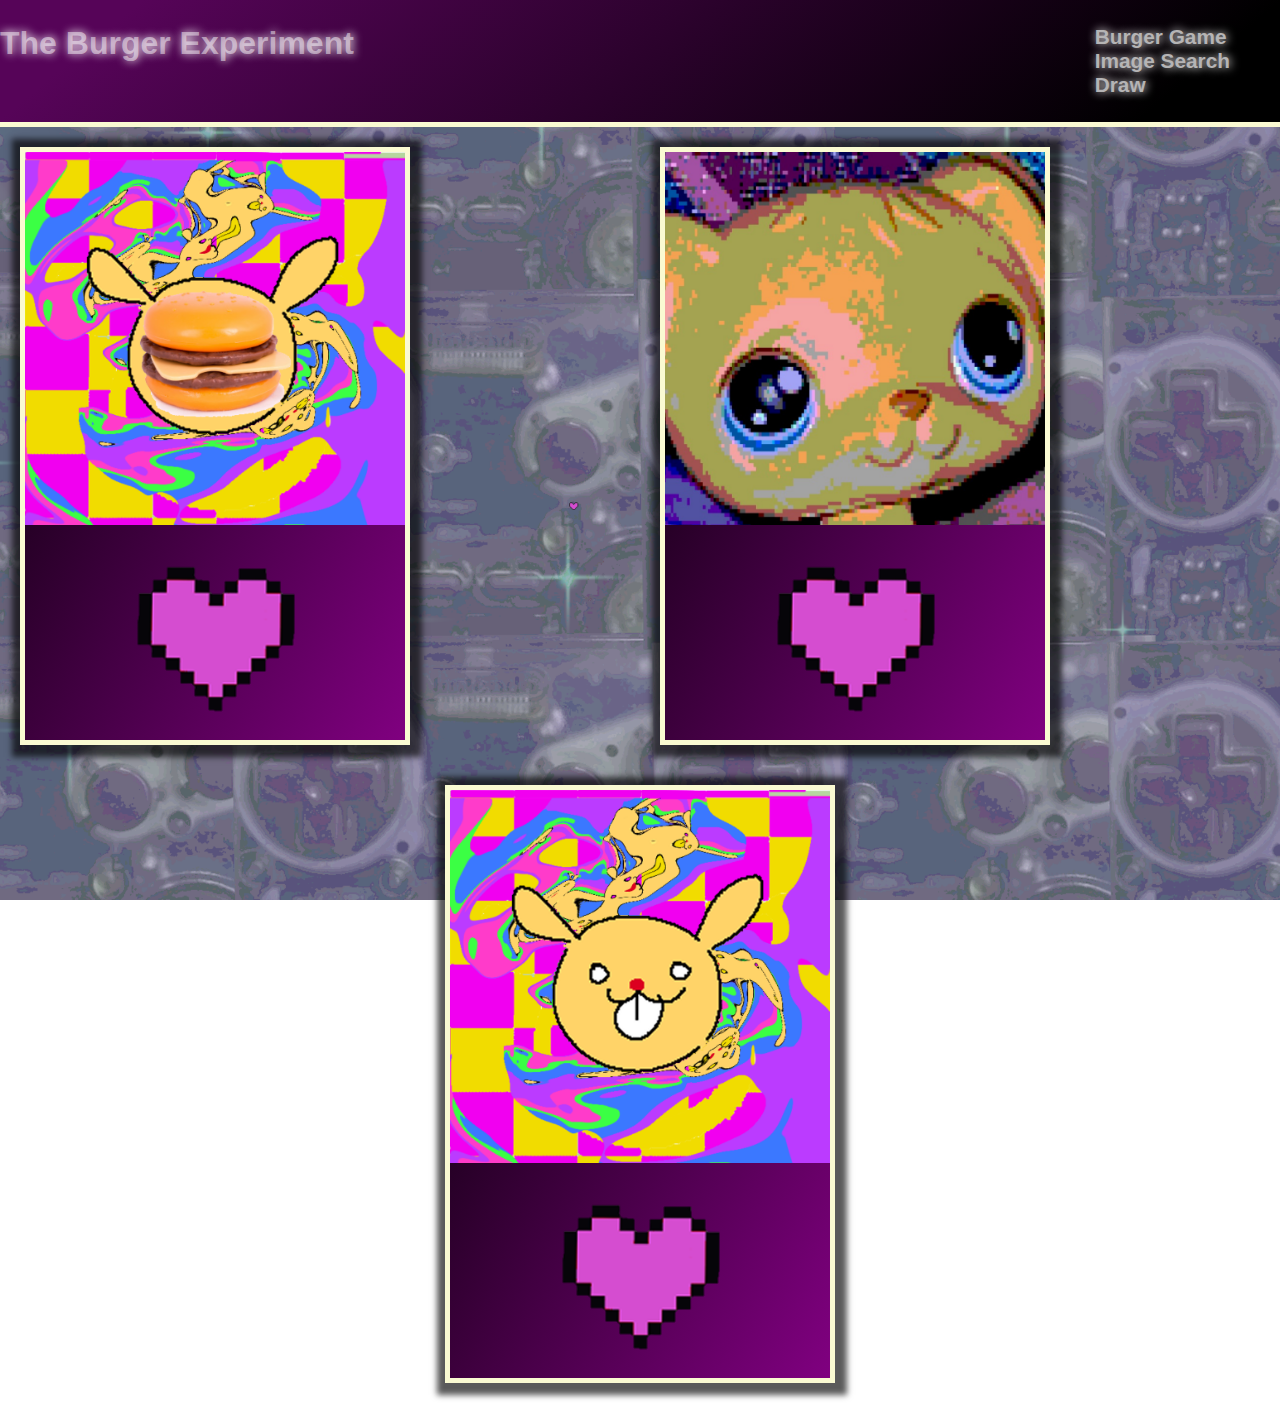
<file: index.html>
<!DOCTYPE html>
<html lang="en">
<head>
    <meta charset="UTF-8">
    <meta name="viewport" content="width=device-width, initial-scale=1.0">
    <link rel="stylesheet" href="app.css">
    <link rel="stylesheet" href="https://cdnjs.cloudflare.com/ajax/libs/font-awesome/6.2.1/css/all.min.css" integrity="sha512-MV7K8+y+gLIBoVD59lQIYicR65iaqukzvf/nwasF0nqhPay5w/9lJmVM2hMDcnK1OnMGCdVK+iQrJ7lzPJQd1w==" crossorigin="anonymous" referrerpolicy="no-referrer" />
    <title>The Burger Experiment</title>
</head>
<body>
    
    <header>
        <div class="container">
            <div class="nav">
              <h2>The Burger Experiment</h2>
              <div class="selectors">
                <a href="burger.html" class="space">Burger Game</a>
                <br>
                <a href="search.html" class="img-search">Image Search</a>
              <br>
              <a href="draw.html" class="draw">Draw</a>
             
             
              </div>
            </div>
        </div>
    </header>

    <section id="my-cards">
        <div class="card">
            <img class="img" src="byeeeee.png" alt="...">
            <div style="padding: 20px;" class="pin">
                <img  class="btn" src="button.png" id="btn1" alt="...">
            </div>
            <div class="middle">
                  <div>
                    <p style="font-size: 20px;">Burger</p>
                  </div>
            </div>
        </div>
        <section id="my-cards" class="mid">
            <div class="card">
                <img  class="img" src="andwehgetfoowwwnni.png" alt="...">
                <div style="padding: 20px;" class="pin">
                    <img  class="btn" src="button.png" id="btn2" alt="...">
                </div>
                <div class="middle">
                      <div>
                        <p style="font-size: 20px;"> :3 </p>
                      </div>
                </div>
            </div>
            </section>
            <section id="my-cards">
                <div class="card">
                    <img  class="img" src="dogi.png" alt="...">
                    <div style="padding: 20px;" class="pin">
                        <img class="btn" src="button.png" id="btn3" alt="...">
                    </div>
                    <div class="middle">
                          <div>
                            <p style="font-size: 20px;">:p</p>
                          </div>
                    </div>
                </div>
                </section>
    </section>


    <script src="app.js"></script>
</body>
</html>
</file>
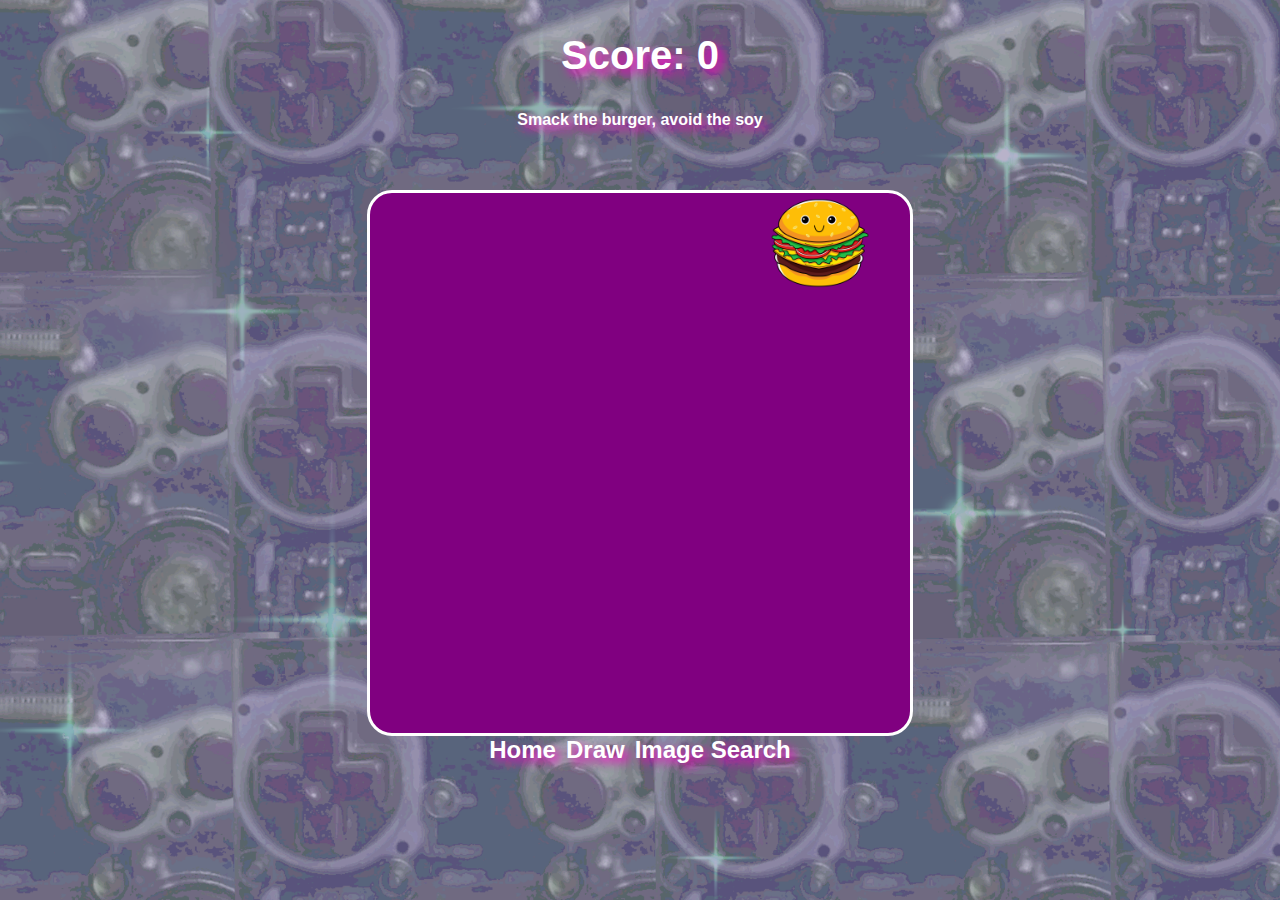
<file: burger.html>
<!DOCTYPE html>
<html lang="en">
<head>
    <meta charset="UTF-8">
    <meta name="viewport" content="width=device-width, initial-scale=1.0">
    <link rel="stylesheet" href="burger.css">
    <title>burger whacker</title>
</head>
<body>
    

    <div class="container">
    <h2 id="score">Score: 0</h2>
    <p>Smack the burger, avoid the soy</p> 
    
   
    <button class="btn hide" id="btn">Refresh</button>
    <div id="board"></div>

    


    <footer>
        <a href="index.html" class="home">Home</a>
        <a href="draw.html">Draw</a>
        <a href="search.html" class="search">Image Search</a>
    </footer>


</div>

    <script src="burger.js"></script>
</body>
</html>
</file>
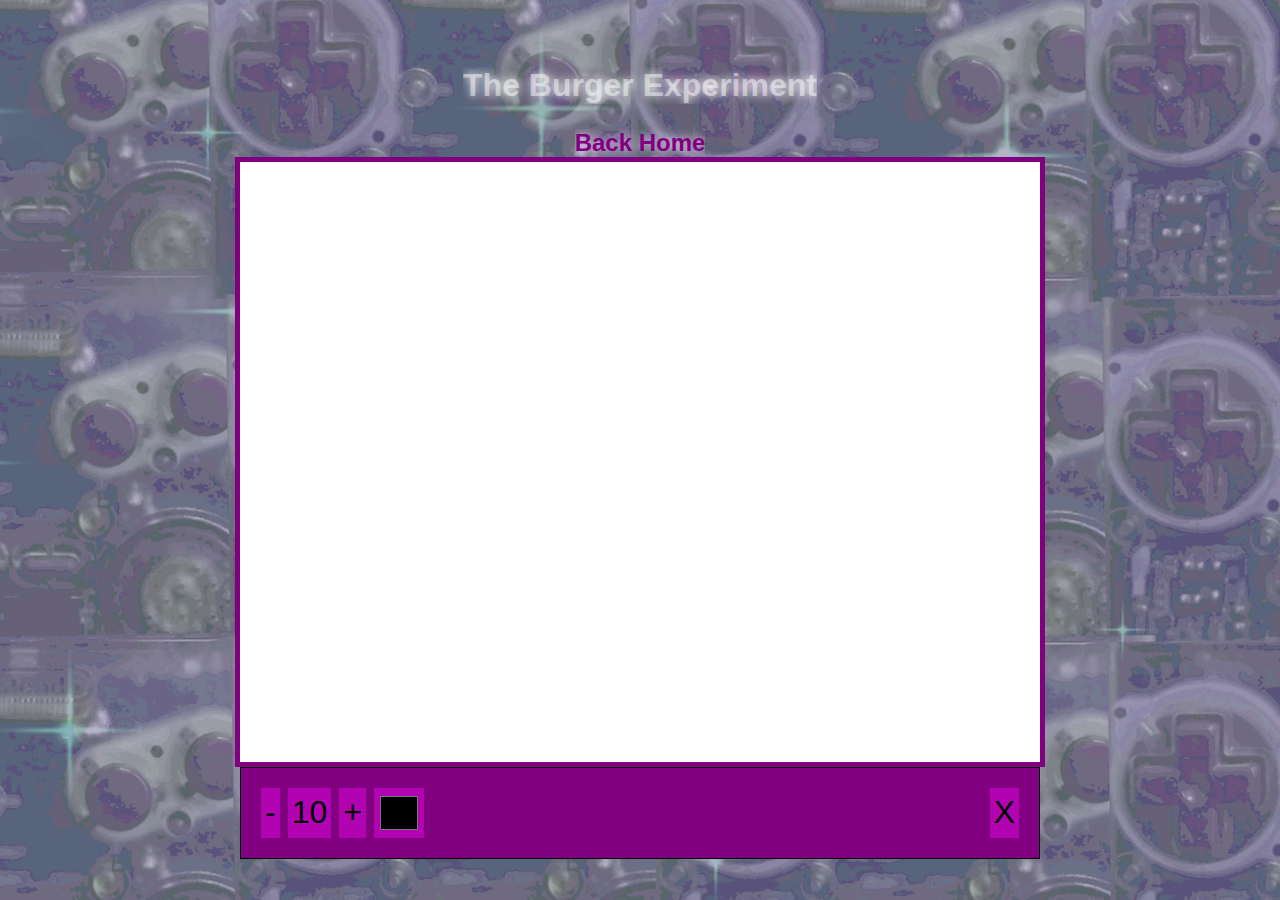
<file: draw.html>
<!DOCTYPE html>
<html lang="en">
<head>
    <meta name="navin purbey">
    <meta charset="UTF-8">
    <meta name="viewport" content="width=device-width, initial-scale=1.0">
    <link rel="stylesheet" href="draw.css">
    <title>Burger Art</title>
</head>
<body>
      <header>
        <div class="container">
            <div class="nav">
              <h2>The Burger Experiment</h2>
          
            </div>
        </div>
    </header>

    


    <a href="index.html">Back Home</a>


  <canvas id="canvas" width="800" height="600"></canvas>
  <div class="toolbox">
    <button id="decrease">-</button>
    <span id="size">10</span>
    <button id="increase">+</button>
    <input type="color" id="color">
    <button id="clear">X</button>
  </div>
 

  <script src="draw.js"></script>
</body>
</html>
</file>
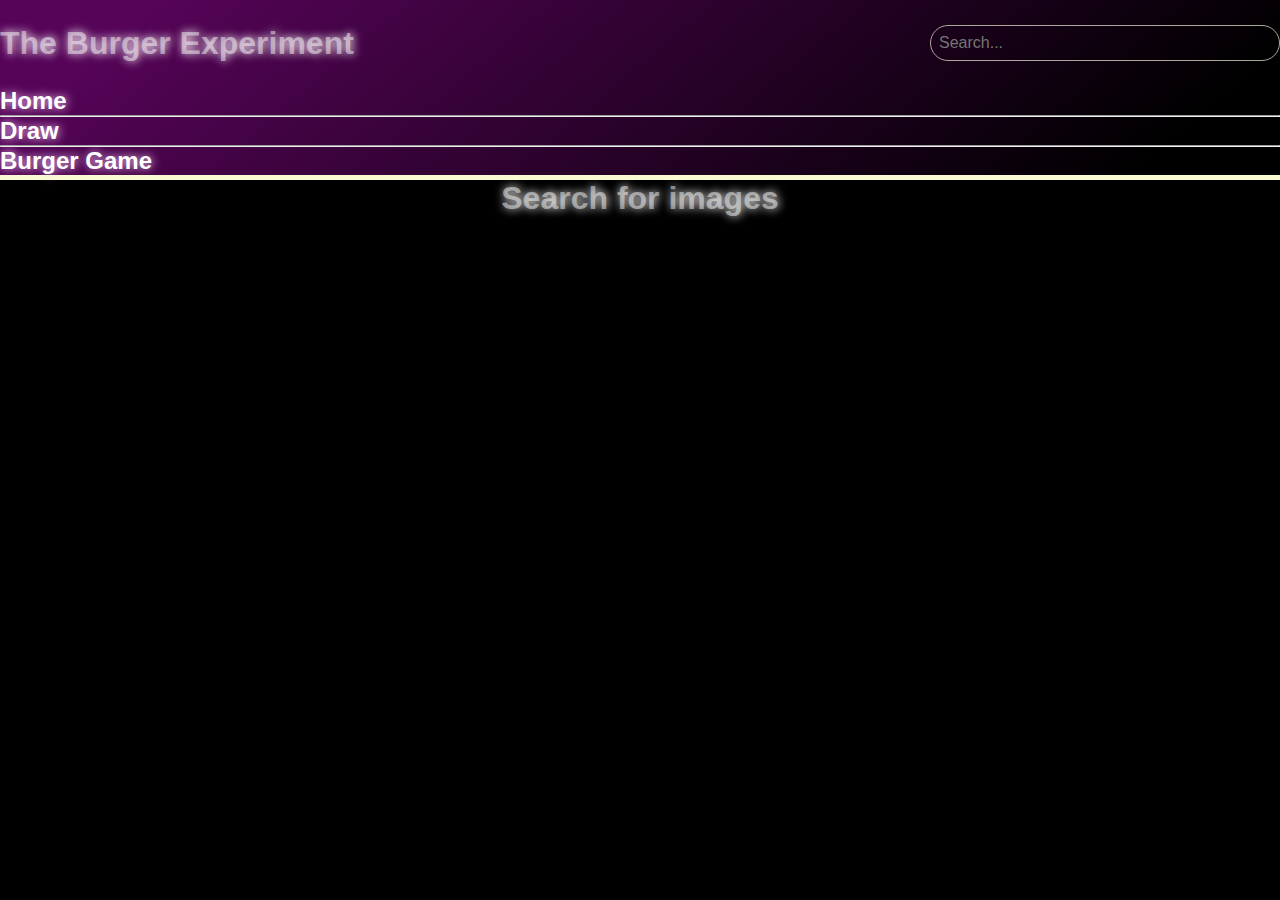
<file: search.html>
<!DOCTYPE html>
<html lang="en">
<head>
    <meta charset="UTF-8">
    <meta name="viewport" content="width=device-width, initial-scale=1.0">
    <link rel="stylesheet" href="search.css">
    <link rel="stylesheet" href="https://cdnjs.cloudflare.com/ajax/libs/font-awesome/6.2.1/css/all.min.css" integrity="sha512-MV7K8+y+gLIBoVD59lQIYicR65iaqukzvf/nwasF0nqhPay5w/9lJmVM2hMDcnK1OnMGCdVK+iQrJ7lzPJQd1w==" crossorigin="anonymous" referrerpolicy="no-referrer" />
    <title>Burger Images</title>
</head>
<body>

    <header>
        <div class="container">
            <div class="nav">
              <h2><i class="fa-solid fa-burger" style="color: #ffffff;"></i>The Burger Experiment<i class="fa-solid fa-burger" style="color: #ffffff;"></i></i> </h2>
           
             
              <div class="search-box">
                  <input type="text" id="input" placeholder="Search..."> <i onclick="loadImg()" class="fas fa-search"></i>
              </div>

              
            
            </div>
        </div>

        <a href="index.html">Home</a>
        <hr>
        <a href="draw.html">Draw</a>
        <hr>
        <a href="burger.html">Burger Game</a>
    </header>

    
    <div class="container">
        <div class="grid">
            <h2>Search for images</h2>
          

        </div>
    </div>

    <script src="search.js"></script>
</body>
</html>
</file>
<file: app.css>
*{
    padding: 0;
    margin: 0;
   
}



header{
    background: linear-gradient(140deg, rgb(86, 4, 88) 10%, black 90%);
    border-bottom: 5px solid lightgoldenrodyellow;
    
    
}

.img-search{
    margin-right: 50px ;
}

a{   
    text-decoration: none;
    font-size: 1.3rem;
    color: rgb(181, 180, 181);
    font-weight: bold;
    text-shadow: rgb(255, 255, 255) 1px 0 10px;
    transition: ease .5s;
    
 
}

a:hover{
   color: rgb(233, 0, 233);

   text-shadow: rgb(255, 224, 255) 1px 0 10px;

}





@media (max-width: 700px){
    a{
      
        font-weight: 100;
        font-size: 1.2rem;
       display: flex;
       flex-direction: column;
       justify-content: center;
       color: rgba(255, 255, 255, 0.49);
       font-weight: bold;
       text-shadow: rgb(255, 255, 255) 1px 0 10px;
    }

}


.container{
    width: 100%;
    margin: auto;
    color: lightgoldenrodyellow;
}

.nav{
    display: flex;
    justify-content: space-between;
    flex-wrap: wrap;
    padding: 25px 0;
    color: lightgoldenrodyellow;
}

.nav h2{
    font-size: 2rem;
    color: rgba(255, 255, 255, 0.49);
    font-weight: bold;
    text-shadow: rgb(255, 255, 255) 1px 0 10px;
}

.mid{
    margin: auto;
}





p{
    color: rgba(255, 255, 255, 0.49);
    font-weight: bold;
    text-shadow: rgb(255, 255, 255) 1px 0 10px;
    letter-spacing: 10px;
}

body{
    box-sizing: border-box;
    font-family: sans-serif;
    background-attachment: fixed;
    background-repeat: repeat;
    background-size: cover;
    background-position: center center;
    background-image: url("dickdickdickdickdickfikfifdj.png");
}


#my-cards{
    display: flex;
    justify-content: space-around;
    flex-wrap: wrap;
    align-items: flex-start;



}

#my-cards .card{
    position: relative;
    width: 380px;
    height: auto;
    margin: 20px;
    
    transition: 1s ease;
    background-image: linear-gradient(120deg, black, purple);
    border: 5px solid lightgoldenrodyellow;
    box-shadow: 2px 2px 6px 10px rgba(0, 0, 0, 0.647);
    
}

.pin{
    position: relative;
}

#my-cards .card .btn:hover{
    transform: scale(1.1);
    
}



#my-cards .card .img{
   width: 100%;
   
   
}
#my-cards .card .btn{
    margin: auto;
     width: 50%;
     cursor: pointer;
     transition: .5s ease;
   
     display: flex;
   justify-content: center;
   align-items: center;
   text-align: center;
   align-content: center;
   
   
 }
 

#my-cards .card:hover .img{
    -webkit-filter: brightness(50%);

    -webkit--transition: all 1s ease;
    -moz-transition: all 1s ease;
    -o-transition: all 1s ease;
    -ms-transition: all 1s ease;
    transition: all 1s ease;

}


#my-cards .middle{
    position: absolute;
    top: 30%;
    left: 50%;
    opacity: 0;
    transition: .5s ease;
    transform: translate(-50%, -50%);
    -ms-transform: translate(-50% -50%);
    -webkit-filter: brightness(100%)
}

#my-cards .card:hover .middle{
    opacity: 1;
}


@media(max-width:768px){
    #my-cards .card{
        width: 95%;
    }

    #my-cards .card .btn{
        margin:auto
    }

    a{
        margin: auto;
        margin-top: 20px;
    }

    .nav h2{
        margin: auto;
    }
    br{
        visibility:hidden;
        margin: 0;
        ;
    }


}



@media(max-width:415px){

    #my-cards{
        margin-bottom: 30px;
    }


    #my-cards .card{
        width: 95%;
    }

    #my-cards .card .btn{
        margin: auto;
    }


}

@media(max-width:370px){

    #my-cards{
        margin-bottom: 30px;
    }


    #my-cards .card{
        width: 95%;
    }

    #my-cards .card .btn{
        margin: auto;
    }


}

@media screen and (max-width: 350px) {

    h2{
        text-align: center;
    }


    
}
</file>
<file: burger.css>
body {
    font-family: Arial, Helvetica, sans-serif;

    background: url("dickdickdickdickdickfikfifdj.png") no-repeat center center fixed;
    background-size: cover;
    font-family: sans-serif;
    
    -webkit-background-size: cover;
    -moz-background-size: cover;
    -o-background-size: cover;
    background-size: cover;
    
    
 

}

.container{
    align-items: center;
    text-align: center;
    display: block;
    
}

h2{
     color: white;
     font-size: 40px;
     text-align: center;
     text-shadow: rgb(245, 0, 196) 5px 5px 10px;   
  
}


#board {
    width: 540px;
    height: 540px;
    background-color: purple;
    margin: 0 auto;
    display: flex;
    flex-wrap: wrap;
    background-size: cover;
    border: 3px solid white;
    border-radius: 25px
}


#board div{
    width: 180px;
    height: 180px;

    background-size: cover;
}


#board div img {
    width: 100px;
    height: 100px;

}





.hide {
    visibility: hidden;
}


p{
    color: rgb(255, 255, 255);
    font-weight: bolder;
    display: flex;
    justify-content: center;
    text-shadow: rgb(245, 0, 196) 5px 5px 10px;
}

footer{
   display: flex;
   justify-content: center;
   align-items: center;
   text-align: center;
   margin-bottom:20px ;
}




.home{
    margin-right:10px ;
}

.search{
    margin-left: 10px;
}


.btn{
    border: none;
    border-radius: 10px;
   background-color:rgb(243, 0, 243);
   color: white;
   display: flex;

   padding: 15px;
   justify-content: center;
    align-content: center;
   align-items: center;
   text-align: center;
   margin: auto;
   cursor: pointer;

}



a{
    text-decoration: none;
    font-size: 1.5rem;
    color: white;
    font-weight: bold;
    text-shadow: rgb(245, 0, 196) 5px 5px 10px;   
     display: flex;
    justify-content: center;
    text-align: center;
    
}

@media(max-width: 450px){
    footer{
      margin-left: 120px;
    }
  
    .a{
      font-size: 3rem;
  }

    p{
        display: flex;
        justify-content: center;
        font-size: 35px;
    }
  }
</file>
<file: draw.css>
*{
    margin: 0;
    padding: 0;
    box-sizing: border-box;
    overflow: hidden;

}


a{
    text-decoration: none;
    font-size: 1.5rem;
    color: purple;
    font-weight: bold;
    text-shadow: rgb(249, 206, 255) 1px 0 10px;
}


.container{
    width: 100%;
    margin: auto;
    color: lightgoldenrodyellow;
}

.nav{
    display: flex;
    justify-content: space-between;
    flex-wrap: wrap;
    padding: 25px 0;
    color: lightgoldenrodyellow;
}

.nav h2{
    font-size: 2rem;
    color: rgba(255, 255, 255, 0.49);
    font-weight: bold;
    text-shadow: rgb(255, 255, 255) 1px 0 10px;
}

.mid{
    margin: auto;
}


body{
   
    font-family: sans-serif;
    background-attachment: fixed;
    background-repeat: repeat;
    background-size: cover;
    background-position: center center;
    background-image: url("dickdickdickdickdickfikfifdj.png");
    display: flex;
    flex-direction: column;
    align-items: center;
    justify-content: center;
    height: 100vh;
    
}


canvas{
    background-color: rgb(255, 255, 255);
    border: 5px solid purple;
    cursor:crosshair
}


.toolbox {
    background-color: purple;
    border: 1px solid rgb(0, 0, 0);
    display: flex;
    width: 800px;
    padding: 1rem;
    justify-content: center;
   

}


.toolbox > * {
    background-color: rgb(178, 3, 178);
    border: none;
    display: inline-flex;
    align-items: center;
    justify-content: center;
    font-size: 2rem;
    height: 50px;
    margin: 0.25rem;
    padding: 0.25rem;
    cursor: pointer;
}

.toolbox > *:last-child {
    margin-left:auto ;
}

@media screen and (max-width: 550px) {

    .toolbox{
        width: 400px;
        display: flex;
        justify-content: center;
        align-items: center;
    }

    canvas{
        width: 600px;
    }

    h2{
        text-align: center;
    }
    
}


@media screen and (max-width: 750px) {

    .toolbox{
        width: 400px;
        display: flex;
        justify-content: center;
        align-items: center;
    }

    canvas{
        width: 700px;
    }

    h2{
        text-align: center;
    }
    
}


@media screen and (max-width: 350px) {

    .toolbox{
        width: 300px;
        display: flex;
        justify-content: center;
        align-items: center;
    }

    canvas{
        width: 650px;
    }

    h2{
        text-align: center;
    }


    
}
</file>
<file: search.css>
*{
    padding: 0;
    margin: 0;
   
}

body{
    font-family: sans-serif;
    background: black;
    width: 100%;
    height: 100vh;
}

h2{
    font-size: 2rem;
    color: rgba(255, 255, 255, 0.49);
    font-weight: bold;
    text-shadow: rgb(255, 255, 255) 1px 0 10px;
}

.burger{
  height: 100px;
  width: 100px;
}

header{
    background: linear-gradient(140deg, rgb(86, 4, 88) 10%, black 90%);
    border-bottom: 5px solid lightgoldenrodyellow;
}

.container{
    width: 100%;
    margin: auto;
    color: lightgoldenrodyellow;
}

a{
    text-decoration: none;
    font-size: 1.5rem;
    color: white;
    font-weight: bold;
    text-shadow: rgb(249, 206, 255) 1px 0 10px;
    text-align: center;
    display: flex;
    margin: 0;
    align-items: center;
    align-content: center;
}


.nav{
    display: flex;
    justify-content: space-between;
    flex-wrap: wrap;
    padding: 25px 0;
    color: lightgoldenrodyellow;
}

.nav h2{
    font-size: 2rem;
}



.search-box{
    position: relative;
    width: 350px;
    color: lightgoldenrodyellow;
}


.search-box input{
   background-color: transparent;
 box-sizing: border-box;
 width: 100%;
 font-size: 1rem;
 padding: 8px;
 border-radius: 25px;
 outline: none;
   color: lightgoldenrodyellow;


 -webkit-transition: all 0.30s ease-in-out;
 -moz-transition: all 0.30s ease-in-out;
 -ms-transition: all 0.30s ease-in-out;
 -o-transition: all 0.30s ease-in-out;
  transition: all 0.30s ease-in-out;
  border: 1px solid  rgb(174, 167, 155);
}


input:focus{
    box-shadow: 0 0 5px lightgoldenrodyellow;
    border: 1px solid lightgoldenrodyellow;
}


.search-box i {
    color: rgb(104, 111, 2);
    position: absolute;
    top: 25%;
    right: 4%;
    transition: 1.5s;
}

.search-box i:hover{
   color: rgb(255, 255, 33);
   cursor: pointer;
}

.grid{
    width: 100%;
    display: flex;
    flex-wrap: wrap;
    justify-content: space-evenly;
    align-items: flex-start;
}

.img{
    width: 600px;
    height: 600px;
    margin-top: 15px;
    background-image: 50% 50%;
    background-size: cover;
    border-radius: 10px;
    border: 5px solid lightgoldenrodyellow;
     cursor: pointer
}



@media(max-width:768px){
    .img{
        height: 400px;
        width: 100%;
    }

    .nav{
        justify-content: center;
    }

    .nav h2{
        padding: 5px 0;
    }

}

@media(max-width:480px){
    
    .img{
        height: 350px;
        width: 100%;
    }
     

    .nav h2{
        text-align: center;
        font-size: 1.5rem;
    }

    .search-box{
        width: 80%;
        margin: auto;
    }

    .seach-box input{
        font-size: 0.7rem;
    }
}


@media(max-width:360px){
    
    .img{
        height: 270px;
        width: 100%;
    }
     

    .nav h2{
        text-align: center;
        font-size: 1.5rem;
    }

    .search-box{
        width: 80%;
        margin: auto;
    }

    .seach-box input{
        font-size: 0.7rem;
    }
}
</file>
